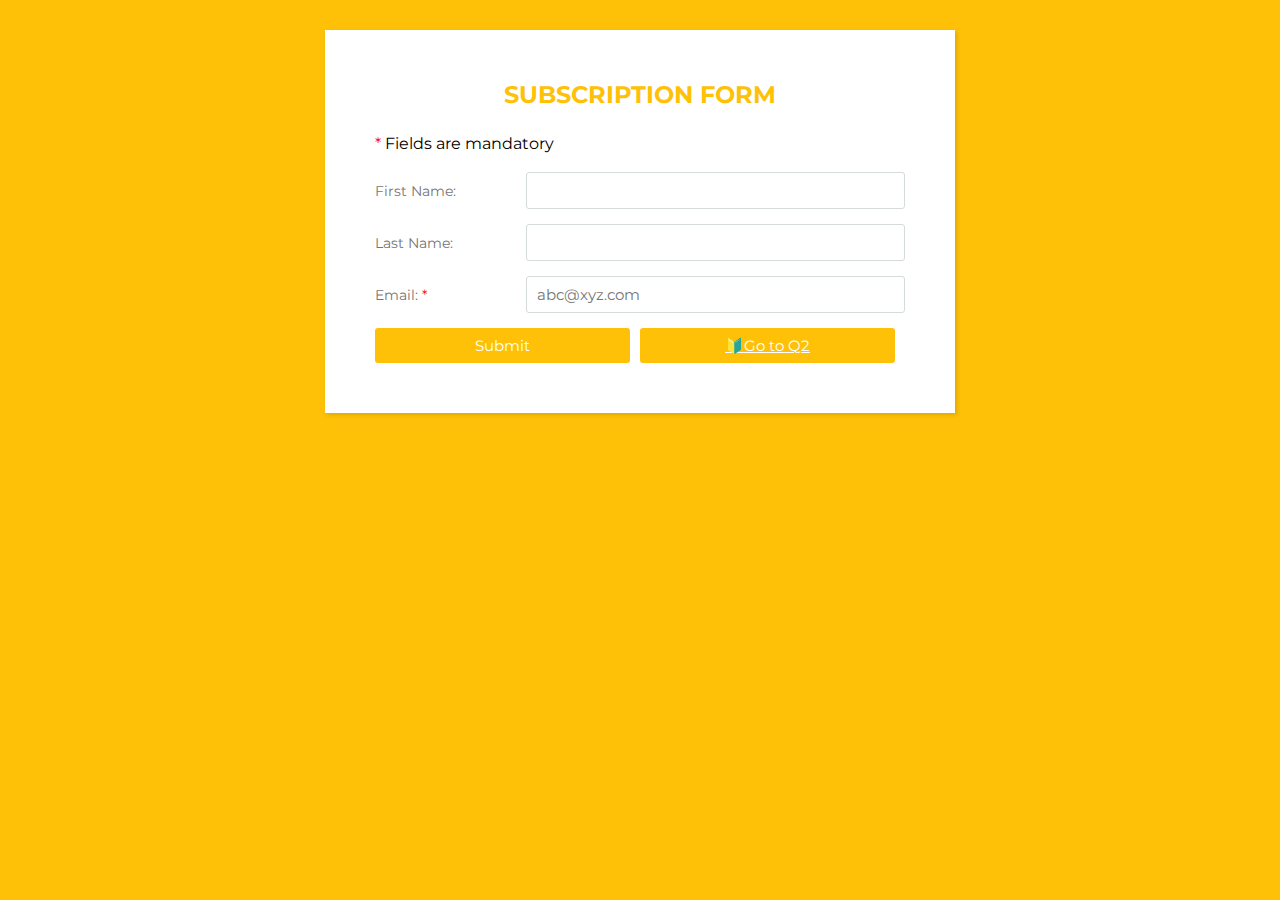
<file: index.html>
<html>
  <head>
    <link rel="stylesheet" href="assignment4.css" />
    <script src="question1.js"></script>
    
  </head>
  <body>
    <form
      id="registration"
      name="registration"
      onsubmit="return formValidation();"
      onreset="return resetfn();"
      class="form-inline"
    >
    <div class="wrapper">
        <div class="title">Subscription Form</div>
        <p><span class="star">*</span> Fields are mandatory</p>
          <br>
          <div class="form">
            <div class="inputfield">
              <label for="name1">First Name: </label>
              <input type="text" class="input" name="firstname" required />
            </div>
            <div class="inputfield">
              <label for="uid">Last Name: </label>
              <input type="text" name="lastname" class="input" required />
            </div>
            <div class="inputfield">
                <label for="email">Email: <span class="star">*</span></label>
                <input type="text" class="input" name="email" placeholder="abc@xyz.com" required />
              </div>
              <div class="inputfield">
                <input
            type="submit"
            name="submit"
            value="Submit"
            class="submit"
          />
<a href="question2.html" class="submit" style="text-align: center;">🔰Go to Q2</a>
    </div>
  </body>
</html>
</file>
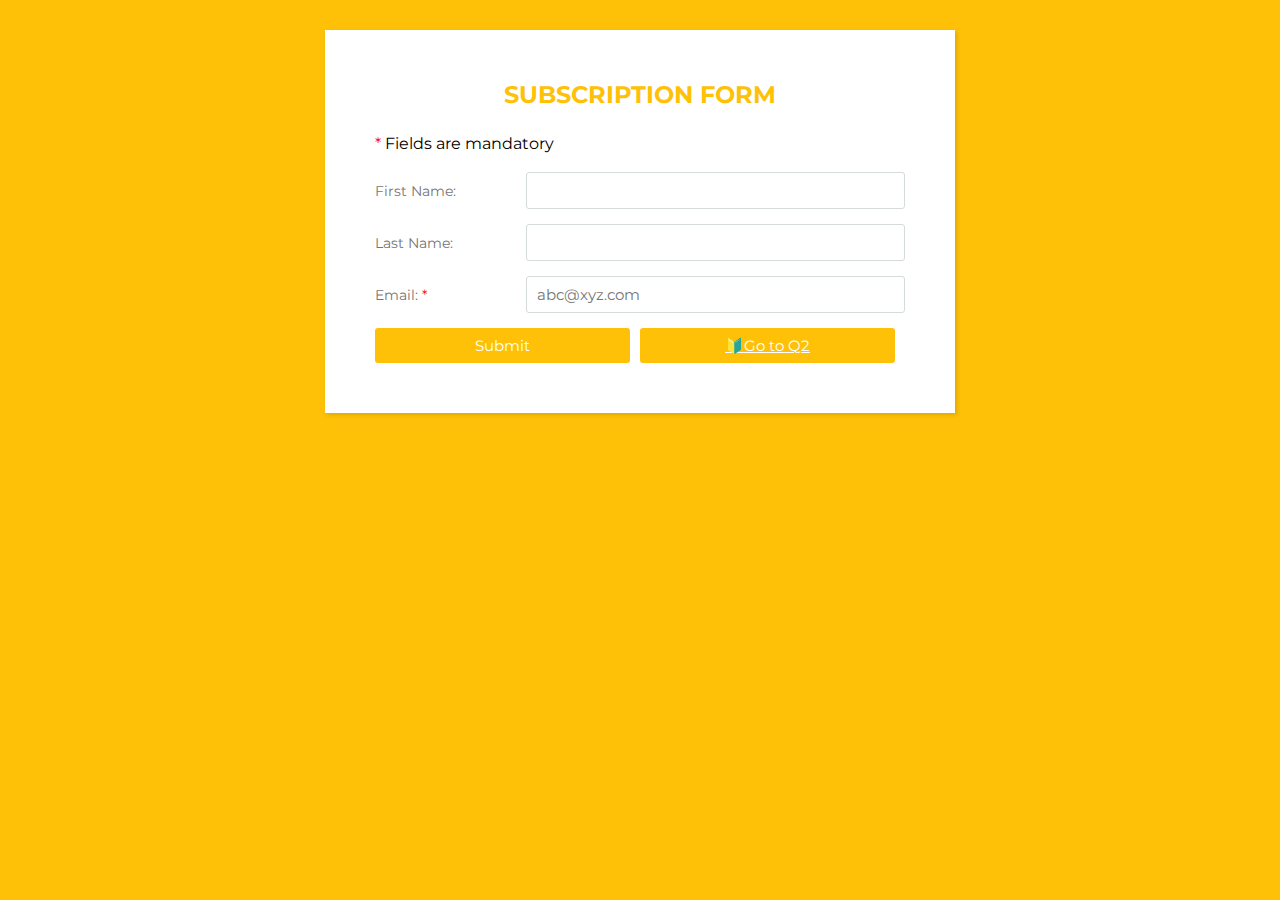
<file: question1.html>
<html>
  <head>
    <link rel="stylesheet" href="assignment4.css" />
    <script src="question1.js"></script>
    
  </head>
  <body>
    <form
      id="registration"
      name="registration"
      onsubmit="return formValidation();"
      onreset="return resetfn();"
      class="form-inline"
    >
    <div class="wrapper">
        <div class="title">Subscription Form</div>
        <p><span class="star">*</span> Fields are mandatory</p>
          <br>
          <div class="form">
            <div class="inputfield">
              <label for="name1">First Name: </label>
              <input type="text" class="input" name="firstname"  />
            </div>
            <div class="inputfield">
              <label for="uid">Last Name: </label>
              <input type="text" name="lastname" class="input"  />
            </div>
            <div class="inputfield">
                <label for="email">Email: <span class="star">*</span></label>
                <input type="text" class="input" name="email" placeholder="abc@xyz.com" required />
              </div>
              <div class="inputfield">
                <input
            type="submit"
            name="submit"
            value="Submit"
            class="submit"
          />
<a href="question2.html" class="submit" style="text-align: center;">🔰Go to Q2</a>
    </div>
  </body>
</html>
</file>
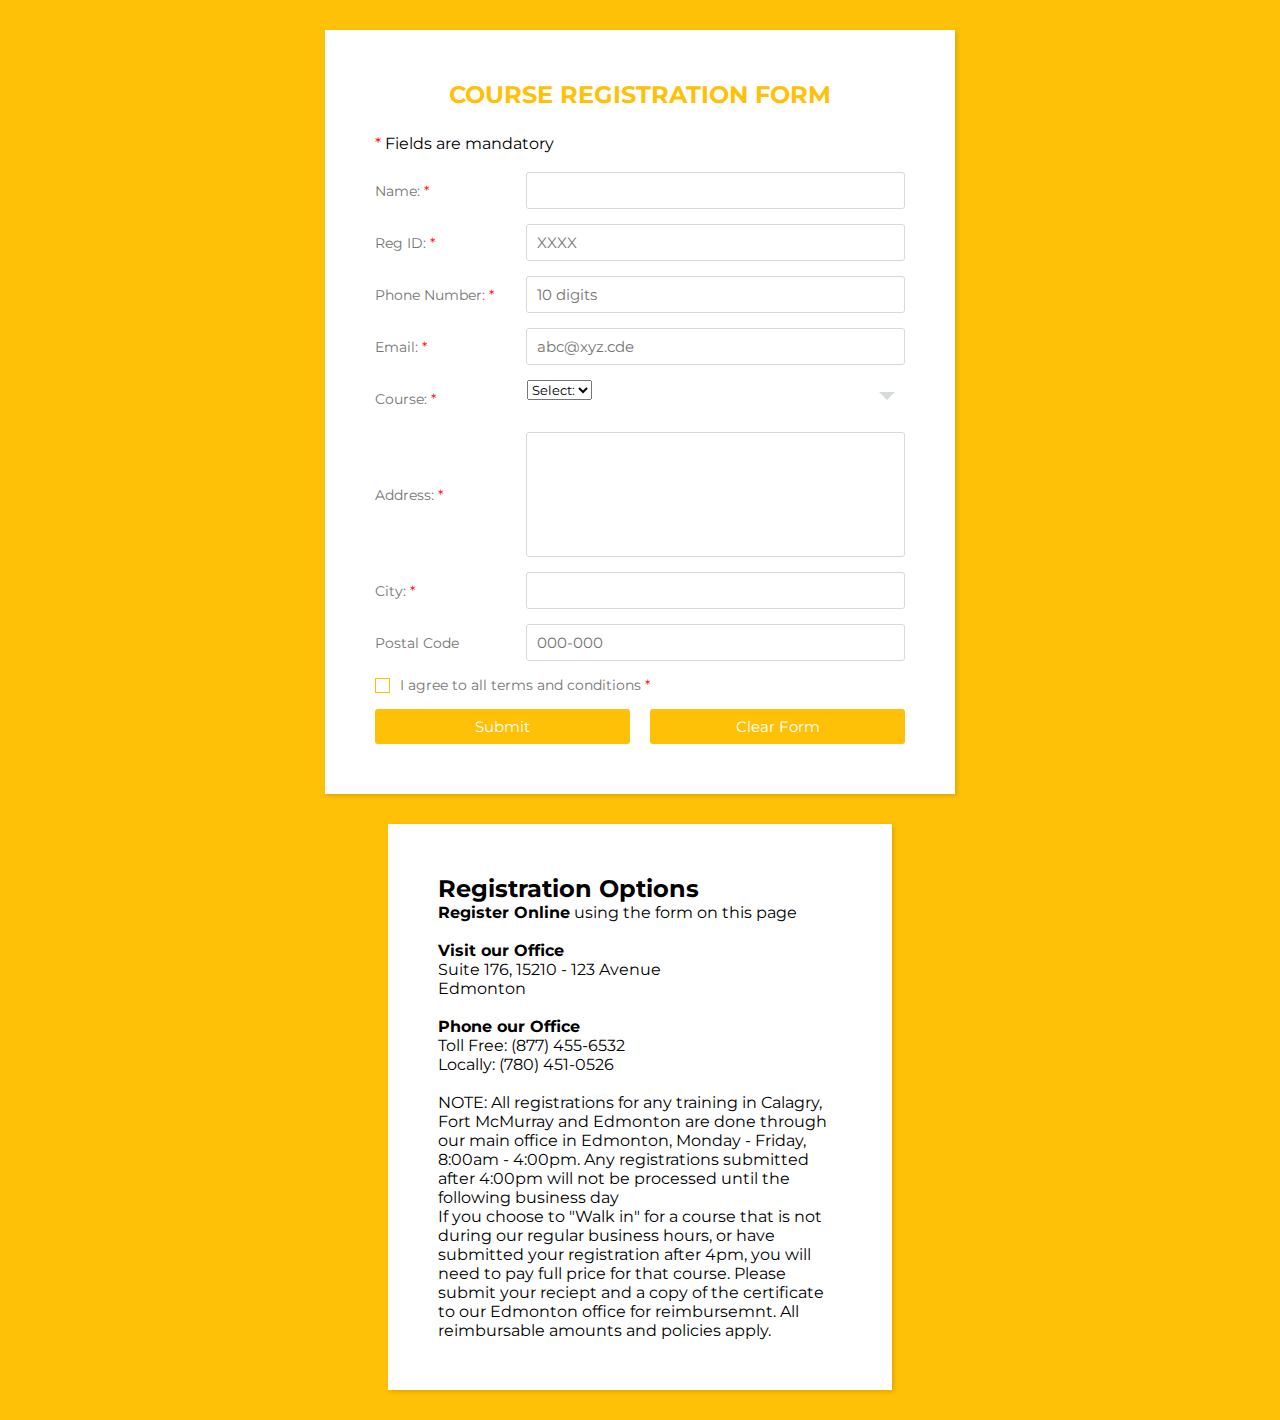
<file: question2.html>
<html>
  <head>
    <link rel="stylesheet" href="assignment4.css" />
    <script src="question2.js"></script>
  </head>
  <body>
    <form
      id="registration"
      name="registration"
      onsubmit="return formValidation();"
      onreset="return resetfn();"
      class="form-inline"
    >
      <div class="columnleft">
        <div class="wrapper">
          <div class="title">Course Registration Form</div>
          <p><span class="star">*</span> Fields are mandatory</p>
          <br>
          <div class="form">
            <div class="inputfield">
              <label for="name1">Name: <span class="star">*</span></label>
              <input type="text" class="input" id="name1" name="name1" required />
            </div>
            <div class="inputfield">
              <label for="uid">Reg ID: <span class="star">*</span></label>
              <input type="text" name="uid" class="input" id="uid" name="uid" placeholder="XXXX" required />
            </div>
            <div class="inputfield">
              <label for="phno">Phone Number: <span class="star">*</span></label>
              <input type="number" class="input" required id="phno" name="phno" placeholder="10 digits" />
            </div>
            <div class="inputfield">
              <label for="email">Email: <span class="star">*</span></label>
              <input type="text" class="input" id="email" name="email" placeholder="abc@xyz.cde" required  />
            </div>
            <div class="inputfield">
              <label>Course: <span class="star">*</span></label>
              <div class="custom_select">
                <select name="course1">
                  <option value="Default" name="Default" selected="">Select:</option>
                  <option value="ipm">IPM</option>
                  <option value="pgp">PGP</option>
                  <option value="fpm">FPM</option>
                </select>
              </div>
            </div>
            <div class="inputfield">
              <label>Address: <span class="star">*</span></label>
              <textarea class="textarea" required></textarea>
            </div>
            <div class="inputfield">
              <label for="city">City: <span class="star">*</span></label>
              <input type="text" class="input" id="city" name="city" required />
            </div>
            <div class="inputfield">
              <label for="zip">Postal Code</label>
              <input type="number" class="input" placeholder="000-000" />
            </div>
            <div class="inputfield terms">
              <label class="check">
                <input type="checkbox" required/>
                <span class="checkmark"></span>
              </label>
              <p>I agree to all terms and conditions <span class="star">*</span></p>
            </div>
            <div class="inputfield">
              <input
                type="submit"
                name="submit"
                value="Submit"
                class="submit"
              />
              <div><br /></div>
              <input
                type="reset"
                name="reset"
                value="Clear Form"
                class="reset"
              />
            </div>
          </div>
        </div>
      </div>
    
    </form>
    <div class="akd" id="right">
      <h2>Registration Options</h2>
      <p><b>Register Online</b> using the form on this page</p>
      <br />
      <p>
        <b>Visit our Office</b><br />
        Suite 176, 15210 - 123 Avenue <br />
        Edmonton
      </p>
      <br />
      <p>
        <b>Phone our Office</b><br />
        Toll Free: (877) 455-6532 <br />
        Locally: (780) 451-0526
      </p>
      <br />
      <p>
        NOTE: All registrations for any training in Calagry, Fort McMurray and
        Edmonton are done through our main office in Edmonton, Monday - Friday,
        8:00am - 4:00pm. Any registrations submitted after 4:00pm will not be
        processed until the following business day
      </p>
      <p>
        If you choose to "Walk in" for a course that is not during our regular
        business hours, or have submitted your registration after 4pm, you will
        need to pay full price for that course. Please submit your reciept and a
        copy of the certificate to our Edmonton office for reimbursemnt. All
        reimbursable amounts and policies apply.
      </p>
    </div>
  </body>
</html>
</file>
<file: assignment4.css>
@import url("https://fonts.googleapis.com/css?family=Montserrat:400,700&display=swap");
/* Create two unequal columns that floats next to each other */

* {
  margin: 0;
  padding: 0;
  box-sizing: border-box;
  box-sizing: border-box;
  font-family: "Montserrat", sans-serif;
}

.left {
  width: 50%;
}

#right {
  width: 40%;
}

body {
  background: #fec107;
  padding: 0 10px;
}

.akd {
  background: #fff;
  margin: 30px auto;
  box-shadow: 2px 2px 4px rgba(0, 0, 0, 0.125);
  padding: 50px;
  width: 100%;
}

.star{
  color:red;
}

.wrapper {
  width: 50%;
  background: #fff;
  margin: 30px auto;
  box-shadow: 2px 2px 4px rgba(0, 0, 0, 0.125);
  padding: 50px;
}

.wrapper .title {
  font-size: 24px;
  font-weight: 700;
  margin-bottom: 25px;
  color: #fec107;
  text-transform: uppercase;
  text-align: center;
}

.wrapper .form {
  width: 100%;
}

.wrapper .form .inputfield {
  margin-bottom: 15px;
  display: flex;
  align-items: center;
}

.wrapper .form .inputfield label {
  width: 200px;
  color: #757575;
  margin-right: 10px;
  font-size: 14px;
}

.wrapper .form .inputfield .input,
.wrapper .form .inputfield .textarea {
  width: 100%;
  outline: none;
  border: 1px solid #d5dbd9;
  font-size: 15px;
  padding: 8px 10px;
  border-radius: 3px;
  transition: all 0.3s ease;
}

.wrapper .form .inputfield .textarea {
  width: 100%;
  height: 125px;
  resize: none;
}

.wrapper .form .inputfield .custom_select {
  position: relative;
  width: 100%;
  height: 37px;
}

.wrapper .form .inputfield .custom_select:before {
  content: "";
  position: absolute;
  top: 12px;
  right: 10px;
  border: 8px solid;
  border-color: #d5dbd9 transparent transparent transparent;
  pointer-events: none;
}

.wrapper .form .inputfield p {
  font-size: 14px;
  color: #757575;
}
.wrapper .form .inputfield .check {
  width: 15px;
  height: 15px;
  position: relative;
  display: block;
  cursor: pointer;
}
.wrapper .form .inputfield .check input[type="checkbox"] {
  position: absolute;
  top: 0;
  left: 0;
  opacity: 0;
}
.wrapper .form .inputfield .check .checkmark {
  width: 15px;
  height: 15px;
  border: 1px solid #fec107;
  display: block;
  position: relative;
}
.wrapper .form .inputfield .check .checkmark:before {
  content: "";
  position: absolute;
  top: 1px;
  left: 2px;
  width: 5px;
  height: 2px;
  border: 2px solid;
  border-color: transparent transparent #fff #fff;
  transform: rotate(-45deg);
  display: none;
}
.wrapper .form .inputfield .check input[type="checkbox"]:checked ~ .checkmark {
  background: #fec107;
}

.wrapper
  .form
  .inputfield
  .check
  input[type="checkbox"]:checked
  ~ .checkmark:before {
  display: block;
}

.wrapper .form .inputfield .submit {
  width: 100%;
  padding: 8px 10px;
  margin-right: 10px;
  font-size: 15px;
  border: 0px;
  background: #fec107;
  color: #fff;
  cursor: pointer;
  border-radius: 3px;
  outline: none;
}

.wrapper .form .inputfield .submit:hover {
  background: #ffd658;
}

.wrapper .form .inputfield .reset {
  width: 100%;
  padding: 8px 10px;
  margin-left: 10px;
  font-size: 15px;
  border: 0px;
  background: #fec107;
  color: #fff;
  cursor: pointer;
  border-radius: 3px;
  outline: none;
}

.wrapper .form .inputfield:last-child {
  margin-bottom: 0;
}
</file>
